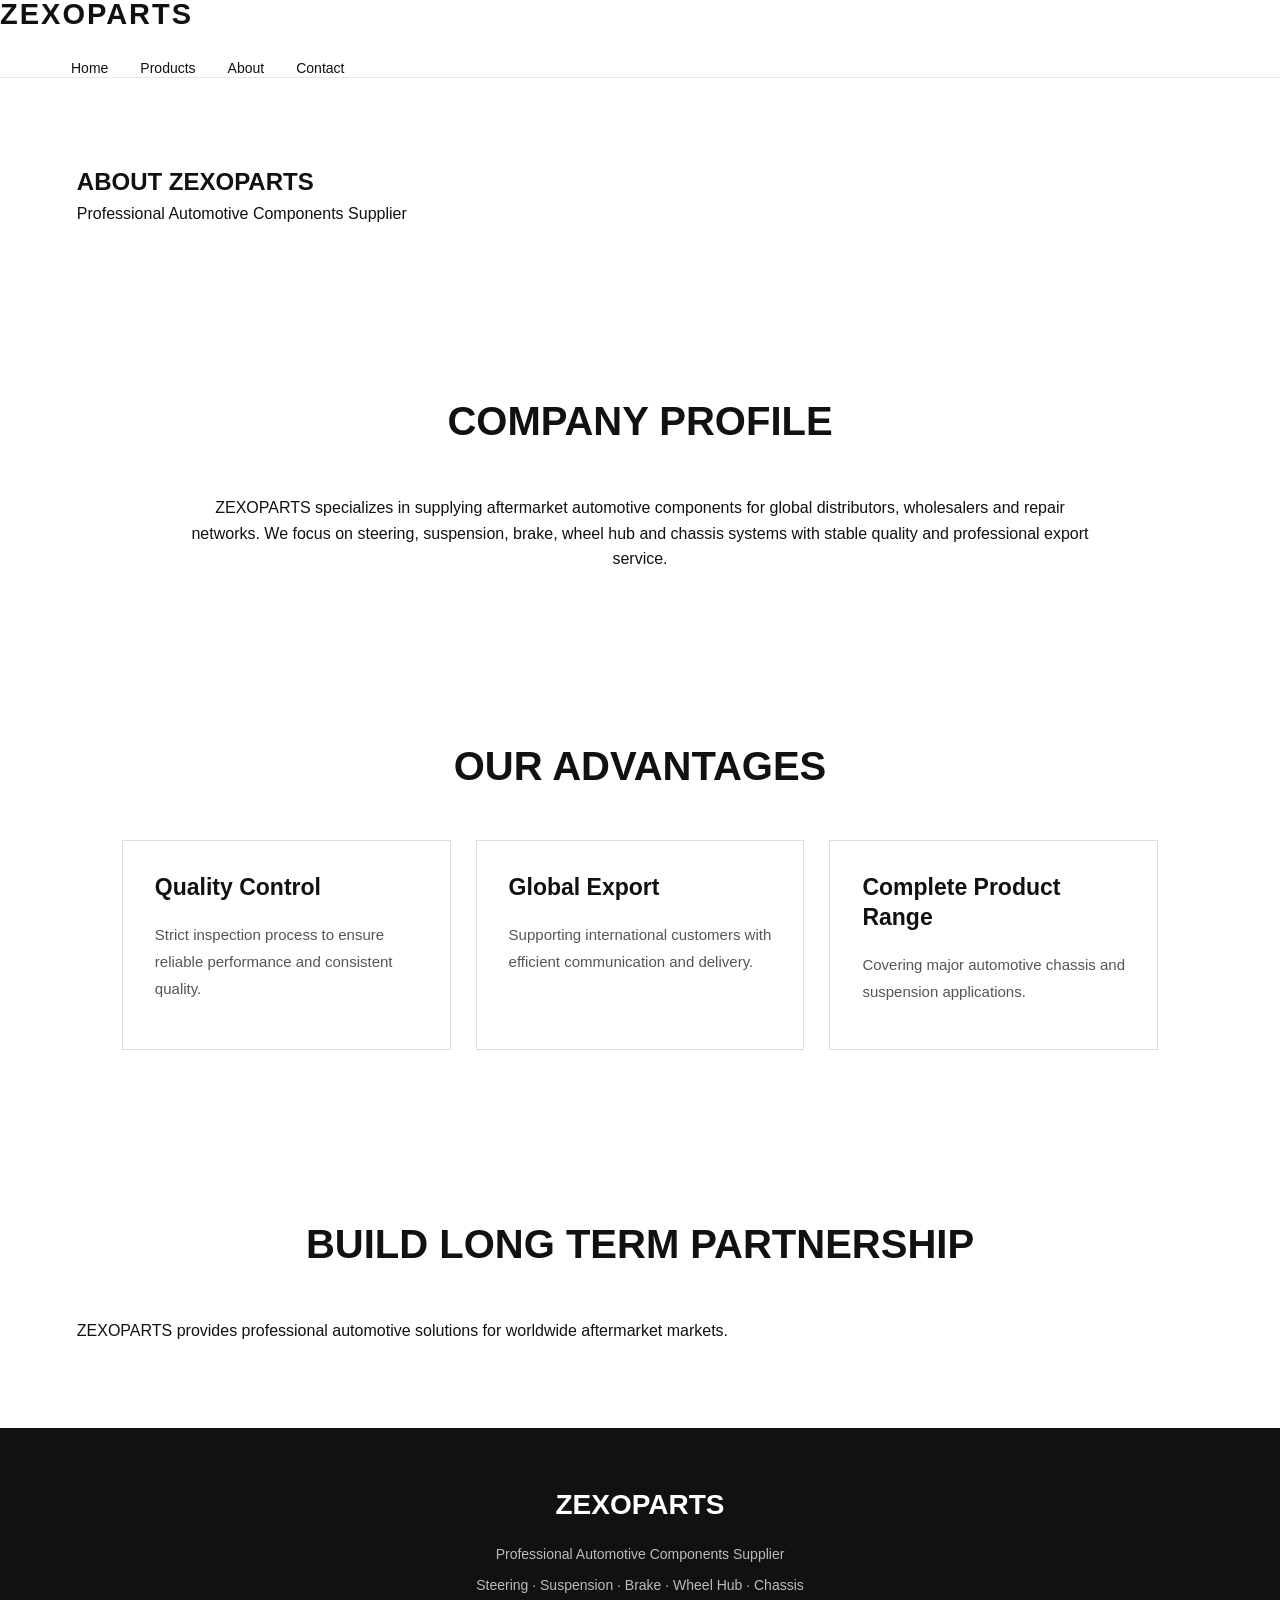
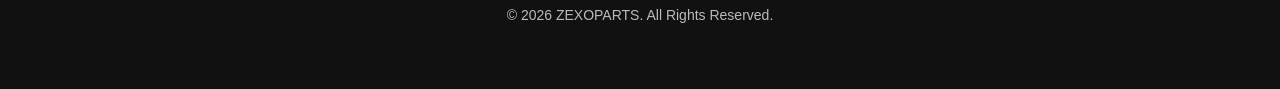
<file: about.html>
<!DOCTYPE html>
<html lang="en">

<head>

<meta charset="UTF-8">

<meta name="viewport" content="width=device-width, initial-scale=1.0">

<title>About ZEXOPARTS</title>

<link rel="stylesheet" href="style.css">

</head>


<body>


<header>

<div class="logo">
ZEXOPARTS
</div>


<nav>

<a href="index.html">Home</a>

<a href="products.html">Products</a>

<a href="about.html">About</a>

<a href="contact.html">Contact</a>

</nav>

</header>




<section class="page-banner">

<h1>
ABOUT ZEXOPARTS
</h1>

<p>
Professional Automotive Components Supplier
</p>

</section>





<section>


<h2>
COMPANY PROFILE
</h2>


<p style="text-align:center;max-width:900px;margin:auto;">

ZEXOPARTS specializes in supplying aftermarket automotive components
for global distributors, wholesalers and repair networks.

We focus on steering, suspension, brake, wheel hub and chassis systems
with stable quality and professional export service.

</p>


</section>





<section>


<h2>
OUR ADVANTAGES
</h2>



<div class="product-grid">



<div class="product-card">

<h3>
Quality Control
</h3>

<p>
Strict inspection process to ensure reliable performance and consistent quality.
</p>

</div>




<div class="product-card">

<h3>
Global Export
</h3>

<p>
Supporting international customers with efficient communication and delivery.
</p>

</div>




<div class="product-card">

<h3>
Complete Product Range
</h3>

<p>
Covering major automotive chassis and suspension applications.
</p>

</div>


</div>


</section>






<section class="inquiry">


<h2>
BUILD LONG TERM PARTNERSHIP
</h2>


<p>

ZEXOPARTS provides professional automotive solutions
for worldwide aftermarket markets.

</p>


</section>




<footer>


<div class="footer-content">


<h2>
ZEXOPARTS
</h2>


<p>
Professional Automotive Components Supplier
</p>


<p>
Steering · Suspension · Brake · Wheel Hub · Chassis
</p>


<p>
© 2026 ZEXOPARTS. All Rights Reserved.
</p>


</div>


</footer>



</body>

</html>
</file>
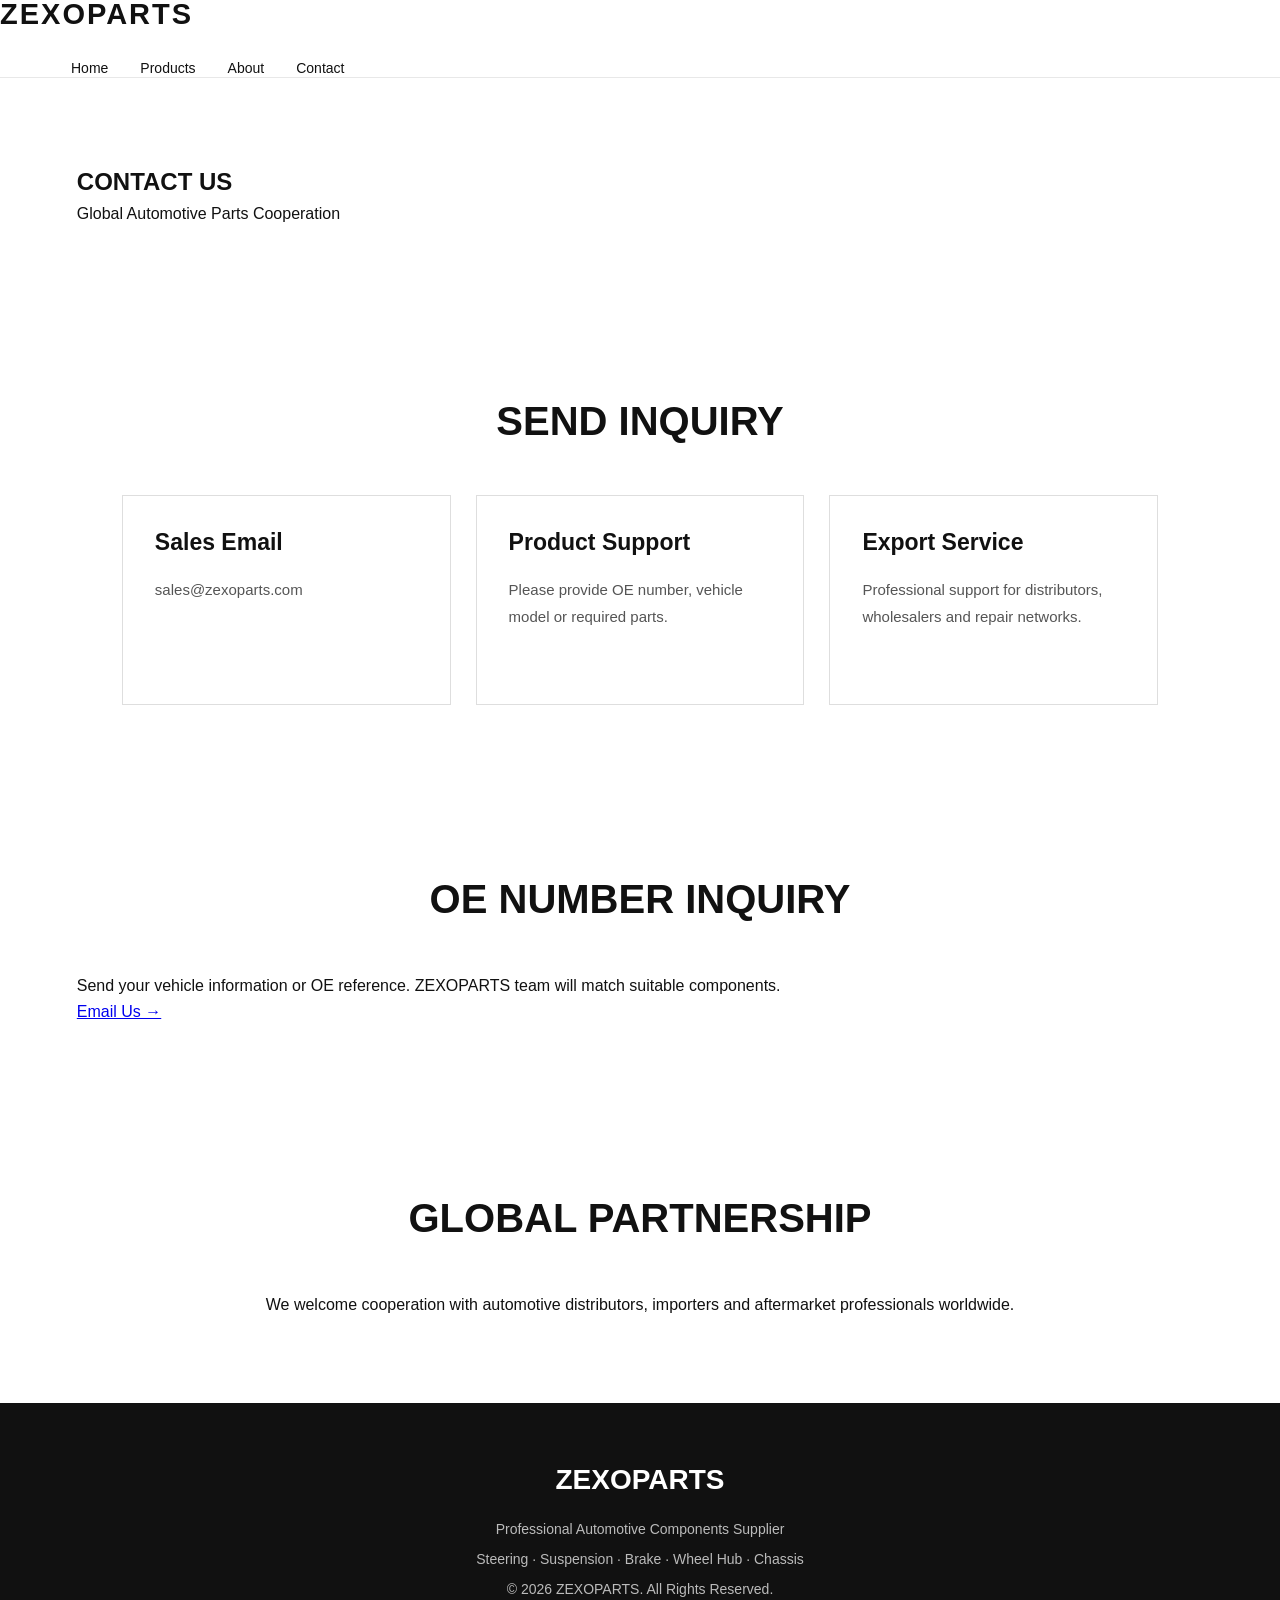
<file: contact.html>
<!DOCTYPE html>
<html lang="en">

<head>

<meta charset="UTF-8">

<meta name="viewport" content="width=device-width, initial-scale=1.0">

<title>Contact ZEXOPARTS</title>

<link rel="stylesheet" href="style.css">

</head>


<body>


<header>


<div class="logo">
ZEXOPARTS
</div>


<nav>

<a href="index.html">Home</a>

<a href="products.html">Products</a>

<a href="about.html">About</a>

<a href="contact.html">Contact</a>

</nav>


</header>





<section class="page-banner">


<h1>
CONTACT US
</h1>


<p>
Global Automotive Parts Cooperation
</p>


</section>






<section>


<h2>
SEND INQUIRY
</h2>



<div class="product-grid">



<div class="product-card">

<h3>
Sales Email
</h3>


<p>
sales@zexoparts.com
</p>


</div>





<div class="product-card">


<h3>
Product Support
</h3>


<p>

Please provide OE number,
vehicle model or required parts.

</p>


</div>





<div class="product-card">


<h3>
Export Service
</h3>


<p>

Professional support for distributors,
wholesalers and repair networks.

</p>


</div>


</div>



</section>






<section class="inquiry">


<h2>
OE NUMBER INQUIRY
</h2>


<p>

Send your vehicle information or OE reference.
ZEXOPARTS team will match suitable components.

</p>


<a href="mailto:sales@zexoparts.com">

Email Us →

</a>



</section>






<section>


<h2>
GLOBAL PARTNERSHIP
</h2>


<p style="text-align:center;max-width:800px;margin:auto;">


We welcome cooperation with automotive distributors,
importers and aftermarket professionals worldwide.


</p>


</section>






<footer>


<div class="footer-content">


<h2>
ZEXOPARTS
</h2>


<p>
Professional Automotive Components Supplier
</p>


<p>
Steering · Suspension · Brake · Wheel Hub · Chassis
</p>


<p>
© 2026 ZEXOPARTS. All Rights Reserved.
</p>


</div>


</footer>



</body>


</html>
</file>
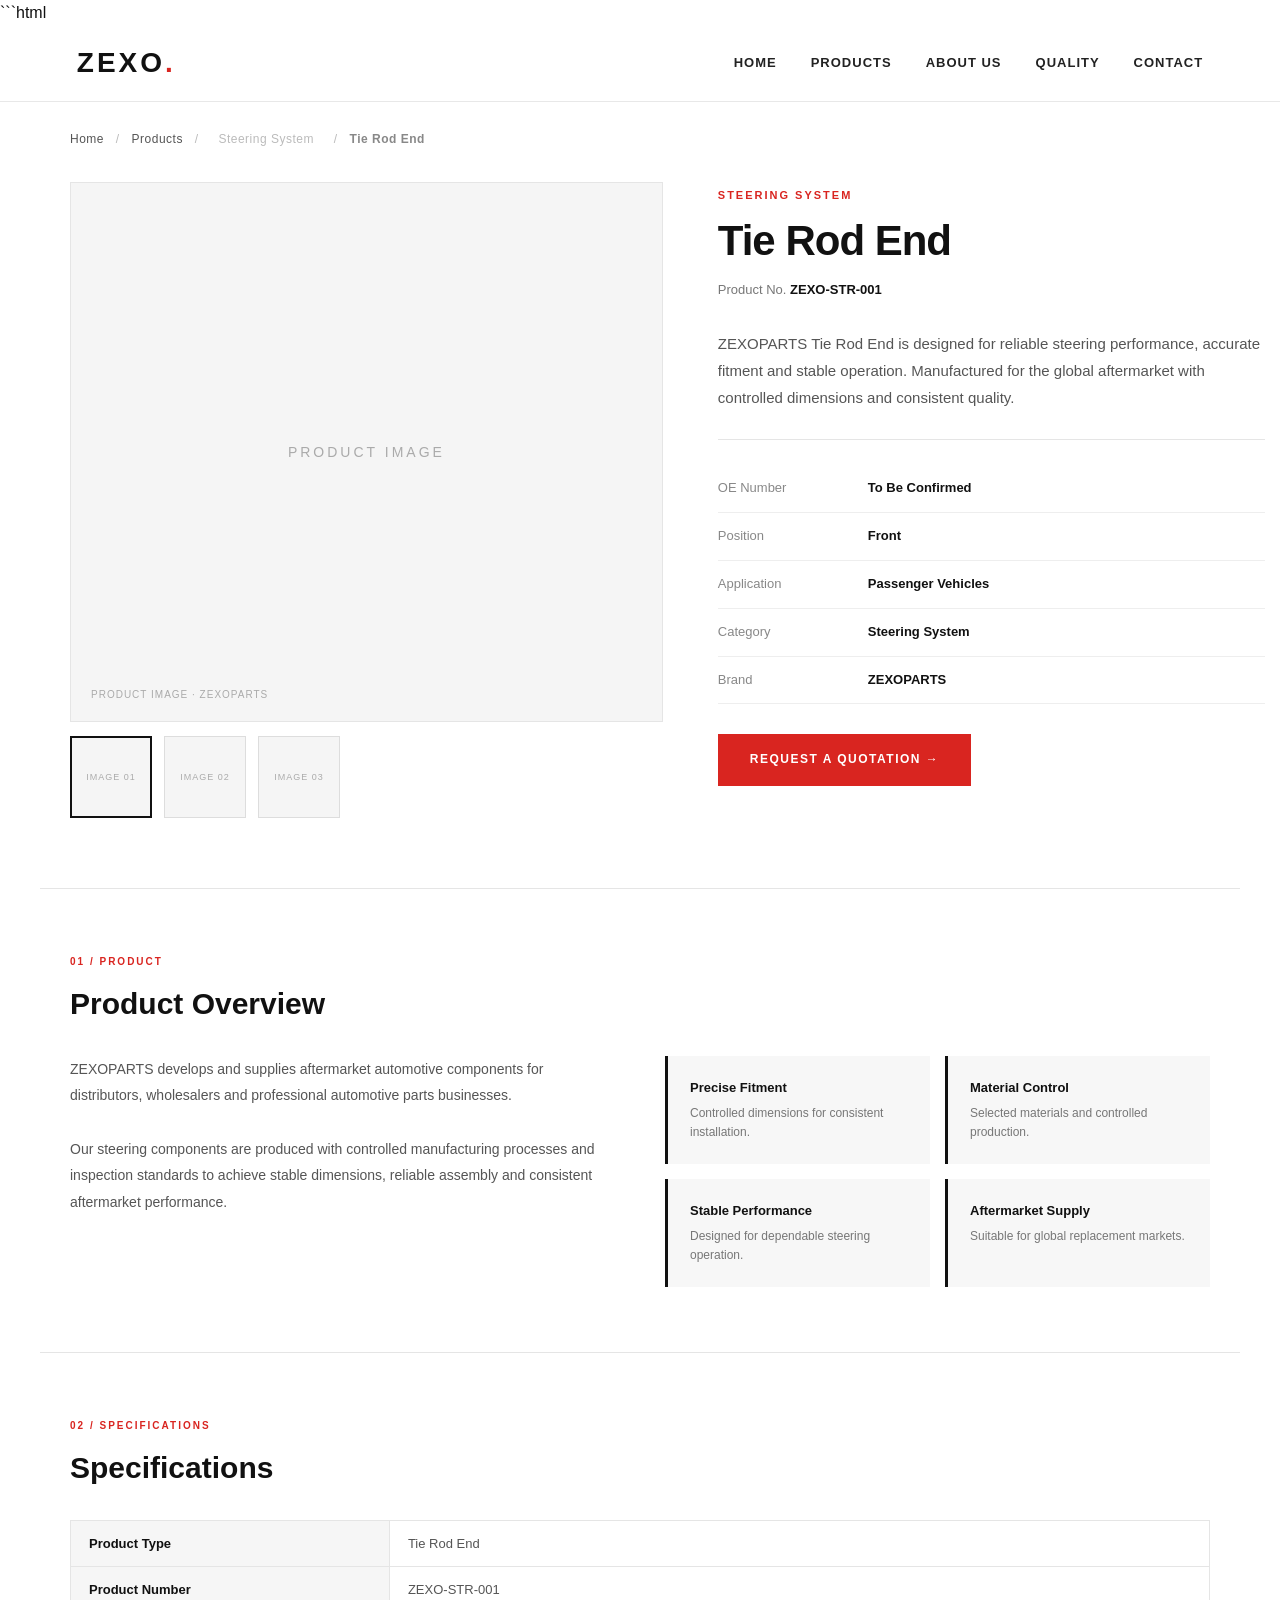
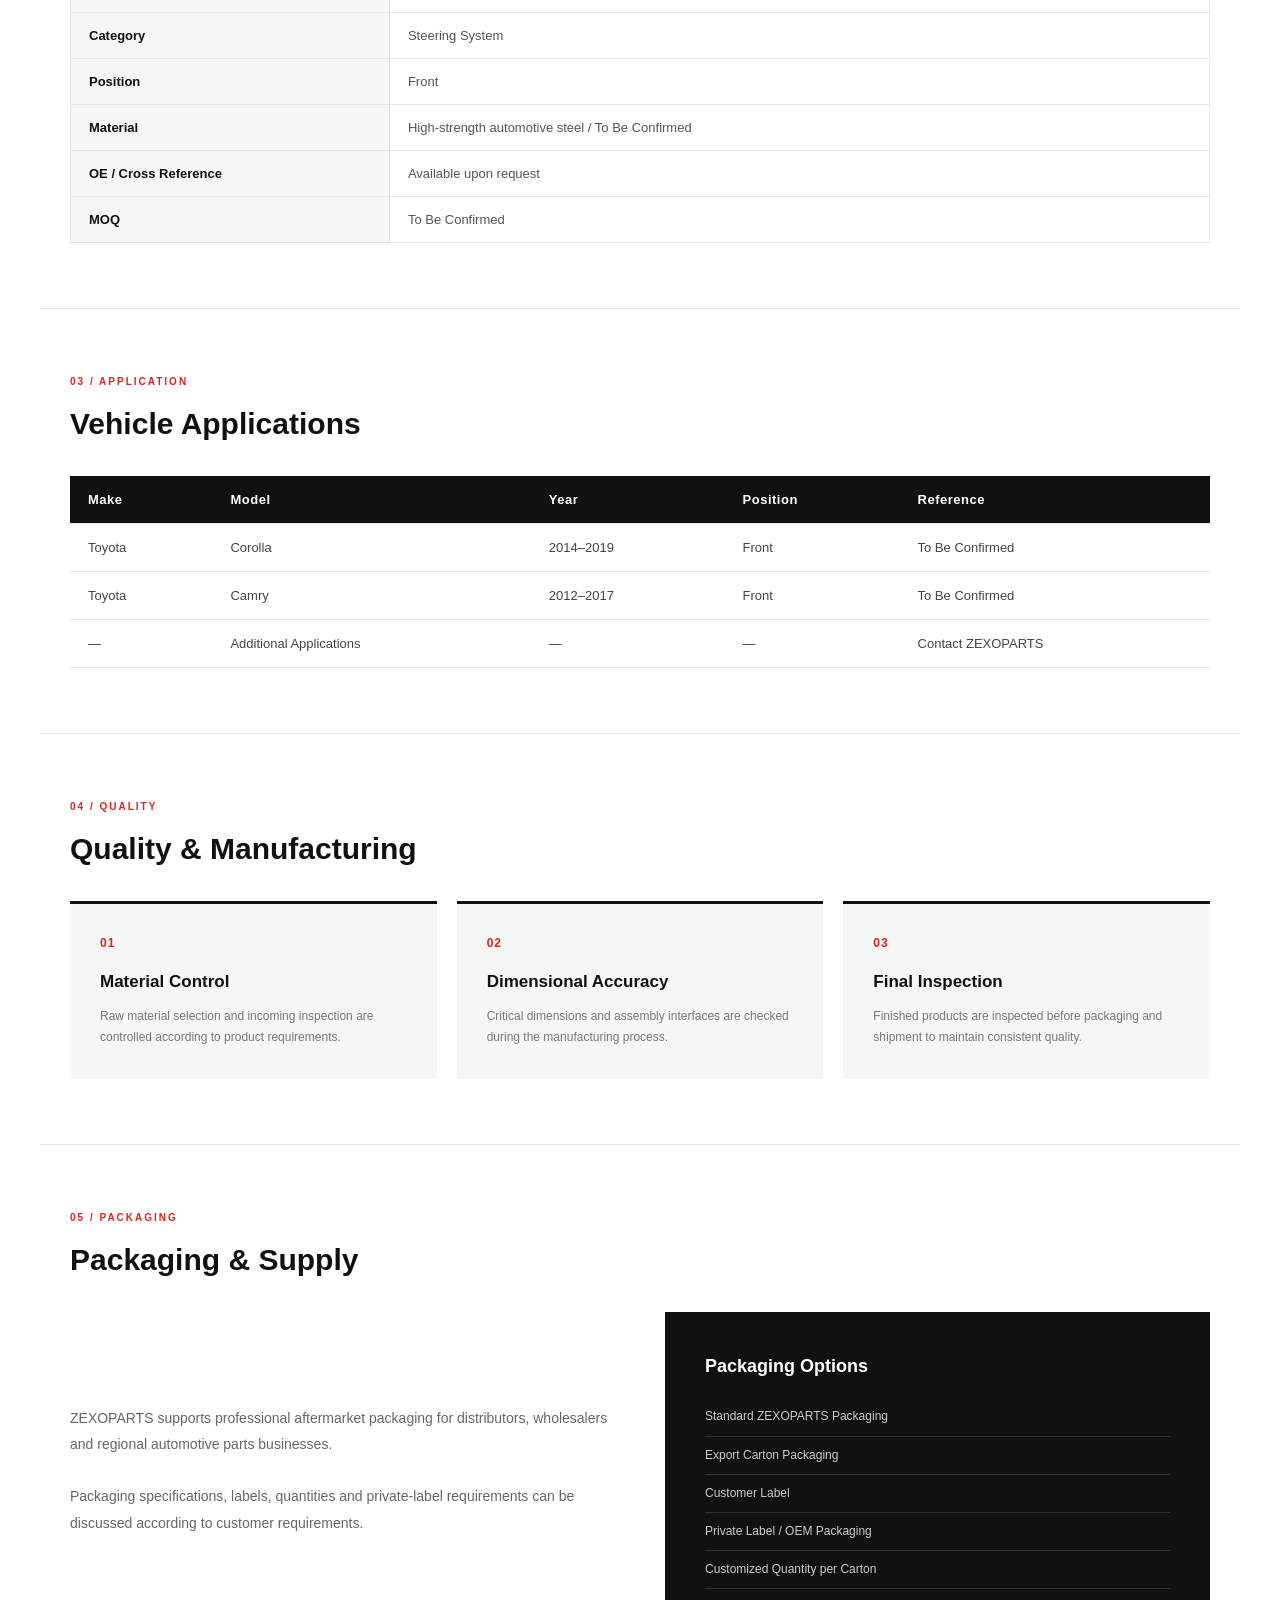
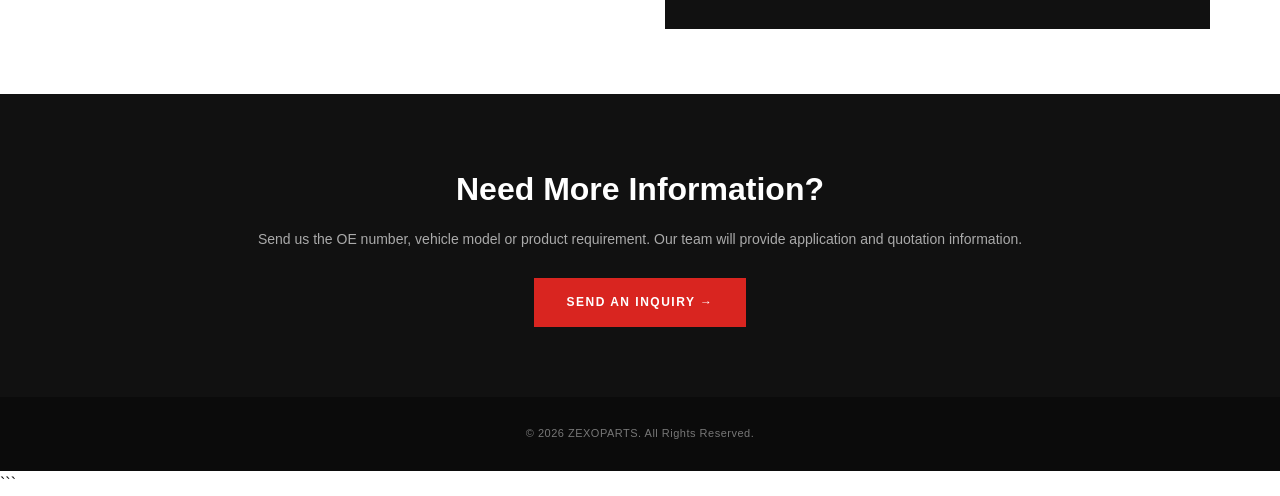
<file: product-detail.html>
```html
<!DOCTYPE html>
<html lang="en">
<head>
<meta charset="UTF-8">
<meta name="viewport" content="width=device-width, initial-scale=1.0">

<title>ZEXOPARTS | Tie Rod End</title>

<style>

*{
    margin:0;
    padding:0;
    box-sizing:border-box;
}

body{
    font-family:Arial, Helvetica, sans-serif;
    background:#fff;
    color:#111;
    line-height:1.6;
}

a{
    text-decoration:none;
    color:inherit;
}

/* ================= HEADER ================= */

header{
    height:76px;
    background:#fff;
    border-bottom:1px solid #e8e8e8;
    display:flex;
    align-items:center;
    justify-content:space-between;
    padding:0 6%;
    position:sticky;
    top:0;
    z-index:100;
}

.logo{
    font-size:28px;
    font-weight:800;
    letter-spacing:3px;
}

.logo span{
    color:#d92520;
}

nav{
    display:flex;
    gap:34px;
}

nav a{
    font-size:13px;
    font-weight:600;
    letter-spacing:1px;
    color:#222;
    transition:.25s;
}

nav a:hover{
    color:#d92520;
}

/* ================= BREADCRUMB ================= */

.breadcrumb{
    max-width:1200px;
    margin:0 auto;
    padding:28px 30px 18px;
    font-size:12px;
    color:#888;
    letter-spacing:.5px;
}

.breadcrumb a{
    color:#555;
}

.breadcrumb span{
    margin:0 8px;
    color:#bbb;
}

/* ================= PRODUCT ================= */

.product-section{
    max-width:1200px;
    margin:0 auto;
    padding:15px 30px 70px;
}

.product-main{
    display:grid;
    grid-template-columns:52% 48%;
    gap:55px;
    align-items:start;
}

/* ================= IMAGE ================= */

.product-gallery{
    width:100%;
}

.main-image{
    height:540px;
    background:#f5f5f5;
    display:flex;
    align-items:center;
    justify-content:center;
    border:1px solid #e5e5e5;
    position:relative;
    overflow:hidden;
}

.main-image::after{
    content:"PRODUCT IMAGE";
    color:#aaa;
    font-size:14px;
    letter-spacing:3px;
}

.image-note{
    position:absolute;
    bottom:18px;
    left:20px;
    font-size:10px;
    color:#aaa;
    letter-spacing:1px;
}

.thumbnail-row{
    display:flex;
    gap:12px;
    margin-top:14px;
}

.thumbnail{
    width:82px;
    height:82px;
    background:#f5f5f5;
    border:1px solid #ddd;
    display:flex;
    align-items:center;
    justify-content:center;
    color:#aaa;
    font-size:9px;
    letter-spacing:1px;
}

.thumbnail.active{
    border:2px solid #111;
}

/* ================= PRODUCT INFO ================= */

.product-info{
    padding-top:5px;
}

.product-category{
    font-size:11px;
    font-weight:700;
    color:#d92520;
    letter-spacing:2px;
    text-transform:uppercase;
    margin-bottom:13px;
}

.product-title{
    font-size:42px;
    line-height:1.15;
    font-weight:700;
    letter-spacing:-1px;
    margin-bottom:14px;
}

.product-code{
    font-size:13px;
    color:#777;
    margin-bottom:30px;
}

.product-code strong{
    color:#111;
}

.product-intro{
    font-size:15px;
    color:#555;
    line-height:1.8;
    padding-bottom:28px;
    border-bottom:1px solid #e5e5e5;
}

.spec-list{
    margin-top:25px;
}

.spec-row{
    display:grid;
    grid-template-columns:150px 1fr;
    border-bottom:1px solid #eee;
    padding:13px 0;
    font-size:13px;
}

.spec-label{
    color:#888;
}

.spec-value{
    color:#111;
    font-weight:600;
}

.quote-button{
    display:inline-block;
    margin-top:30px;
    background:#d92520;
    color:#fff;
    padding:16px 32px;
    font-size:12px;
    font-weight:700;
    letter-spacing:1.5px;
    transition:.25s;
}

.quote-button:hover{
    background:#111;
}

/* ================= SECTION ================= */

.content-section{
    max-width:1200px;
    margin:0 auto;
    padding:65px 30px;
    border-top:1px solid #e5e5e5;
}

.section-label{
    font-size:10px;
    color:#d92520;
    font-weight:700;
    letter-spacing:2px;
    margin-bottom:10px;
}

.section-title{
    font-size:30px;
    font-weight:700;
    margin-bottom:28px;
}

/* ================= OVERVIEW ================= */

.overview-grid{
    display:grid;
    grid-template-columns:1fr 1fr;
    gap:50px;
}

.overview-text{
    font-size:14px;
    color:#555;
    line-height:1.9;
}

.feature-list{
    display:grid;
    grid-template-columns:1fr 1fr;
    gap:15px;
}

.feature{
    background:#f7f7f7;
    padding:22px;
    border-left:3px solid #111;
}

.feature strong{
    display:block;
    font-size:13px;
    margin-bottom:5px;
}

.feature span{
    font-size:12px;
    color:#777;
}

/* ================= SPECIFICATIONS ================= */

.spec-table{
    width:100%;
    border-collapse:collapse;
    font-size:13px;
}

.spec-table th,
.spec-table td{
    border:1px solid #e5e5e5;
    padding:15px 18px;
    text-align:left;
}

.spec-table th{
    width:28%;
    background:#f6f6f6;
    font-weight:600;
}

.spec-table td{
    color:#555;
}

/* ================= VEHICLE APPLICATION ================= */

.application-table{
    width:100%;
    border-collapse:collapse;
    font-size:13px;
}

.application-table th,
.application-table td{
    padding:16px 18px;
    border-bottom:1px solid #e5e5e5;
    text-align:left;
}

.application-table th{
    background:#111;
    color:#fff;
    font-weight:600;
    letter-spacing:.5px;
}

.application-table td{
    color:#444;
}

/* ================= QUALITY ================= */

.quality-grid{
    display:grid;
    grid-template-columns:repeat(3,1fr);
    gap:20px;
}

.quality-box{
    padding:30px;
    background:#f6f6f6;
    border-top:3px solid #111;
}

.quality-number{
    font-size:12px;
    color:#d92520;
    font-weight:700;
    letter-spacing:1px;
    margin-bottom:15px;
}

.quality-box h3{
    font-size:17px;
    margin-bottom:10px;
}

.quality-box p{
    font-size:12px;
    color:#777;
    line-height:1.8;
}

/* ================= PACKAGING ================= */

.packaging{
    display:grid;
    grid-template-columns:1fr 1fr;
    gap:50px;
    align-items:center;
}

.packaging-text p{
    color:#666;
    font-size:14px;
    line-height:1.9;
}

.packaging-box{
    background:#111;
    color:#fff;
    padding:40px;
}

.packaging-box h3{
    font-size:18px;
    margin-bottom:18px;
}

.packaging-box ul{
    list-style:none;
}

.packaging-box li{
    padding:9px 0;
    border-bottom:1px solid #333;
    font-size:12px;
    color:#ccc;
}

/* ================= CTA ================= */

.cta{
    background:#111;
    color:#fff;
    text-align:center;
    padding:70px 30px;
}

.cta h2{
    font-size:32px;
    margin-bottom:12px;
}

.cta p{
    color:#aaa;
    font-size:14px;
    margin-bottom:28px;
}

.cta-button{
    display:inline-block;
    background:#d92520;
    color:#fff;
    padding:15px 32px;
    font-size:12px;
    font-weight:700;
    letter-spacing:1.5px;
}

.cta-button:hover{
    background:#fff;
    color:#111;
}

/* ================= FOOTER ================= */

footer{
    background:#0b0b0b;
    color:#777;
    text-align:center;
    padding:28px 20px;
    font-size:11px;
    letter-spacing:.5px;
}

/* ================= RESPONSIVE ================= */

@media(max-width:900px){

    header{
        padding:0 25px;
    }

    nav{
        gap:15px;
    }

    nav a{
        font-size:11px;
    }

    .product-main{
        grid-template-columns:1fr;
        gap:35px;
    }

    .main-image{
        height:420px;
    }

    .overview-grid,
    .packaging{
        grid-template-columns:1fr;
    }

    .quality-grid{
        grid-template-columns:1fr;
    }

}

@media(max-width:600px){

    header{
        height:auto;
        padding:20px;
        flex-direction:column;
        gap:15px;
    }

    nav{
        flex-wrap:wrap;
        justify-content:center;
    }

    .breadcrumb{
        padding:20px;
    }

    .product-section,
    .content-section{
        padding-left:20px;
        padding-right:20px;
    }

    .product-title{
        font-size:32px;
    }

    .main-image{
        height:320px;
    }

    .feature-list{
        grid-template-columns:1fr;
    }

    .spec-row{
        grid-template-columns:120px 1fr;
    }

    .application-table{
        font-size:11px;
    }

    .application-table th,
    .application-table td{
        padding:12px 8px;
    }

}

</style>
</head>

<body>

<!-- ================= HEADER ================= -->

<header>

    <a href="index.html" class="logo">
        ZEXO<span>.</span>
    </a>

    <nav>
        <a href="index.html">HOME</a>
        <a href="products.html">PRODUCTS</a>
        <a href="about.html">ABOUT US</a>
        <a href="index.html#quality">QUALITY</a>
        <a href="contact.html">CONTACT</a>
    </nav>

</header>


<!-- ================= BREADCRUMB ================= -->

<div class="breadcrumb">

    <a href="index.html">Home</a>
    <span>/</span>

    <a href="products.html">Products</a>
    <span>/</span>

    <span>Steering System</span>
    <span>/</span>

    <strong>Tie Rod End</strong>

</div>


<!-- ================= PRODUCT MAIN ================= -->

<section class="product-section">

    <div class="product-main">

        <!-- PRODUCT IMAGE -->

        <div class="product-gallery">

            <div class="main-image">
                <div class="image-note">
                    PRODUCT IMAGE · ZEXOPARTS
                </div>
            </div>

            <div class="thumbnail-row">

                <div class="thumbnail active">
                    IMAGE 01
                </div>

                <div class="thumbnail">
                    IMAGE 02
                </div>

                <div class="thumbnail">
                    IMAGE 03
                </div>

            </div>

        </div>


        <!-- PRODUCT INFORMATION -->

        <div class="product-info">

            <div class="product-category">
                Steering System
            </div>

            <h1 class="product-title">
                Tie Rod End
            </h1>

            <div class="product-code">
                Product No. <strong>ZEXO-STR-001</strong>
            </div>

            <div class="product-intro">

                ZEXOPARTS Tie Rod End is designed for reliable steering
                performance, accurate fitment and stable operation.
                Manufactured for the global aftermarket with controlled
                dimensions and consistent quality.

            </div>


            <div class="spec-list">

                <div class="spec-row">
                    <div class="spec-label">OE Number</div>
                    <div class="spec-value">To Be Confirmed</div>
                </div>

                <div class="spec-row">
                    <div class="spec-label">Position</div>
                    <div class="spec-value">Front</div>
                </div>

                <div class="spec-row">
                    <div class="spec-label">Application</div>
                    <div class="spec-value">Passenger Vehicles</div>
                </div>

                <div class="spec-row">
                    <div class="spec-label">Category</div>
                    <div class="spec-value">Steering System</div>
                </div>

                <div class="spec-row">
                    <div class="spec-label">Brand</div>
                    <div class="spec-value">ZEXOPARTS</div>
                </div>

            </div>


            <a href="contact.html" class="quote-button">
                REQUEST A QUOTATION →
            </a>

        </div>

    </div>

</section>


<!-- ================= PRODUCT OVERVIEW ================= -->

<section class="content-section">

    <div class="section-label">
        01 / PRODUCT
    </div>

    <h2 class="section-title">
        Product Overview
    </h2>


    <div class="overview-grid">

        <div class="overview-text">

            ZEXOPARTS develops and supplies aftermarket automotive
            components for distributors, wholesalers and professional
            automotive parts businesses.

            <br><br>

            Our steering components are produced with controlled
            manufacturing processes and inspection standards to achieve
            stable dimensions, reliable assembly and consistent
            aftermarket performance.

        </div>


        <div class="feature-list">

            <div class="feature">
                <strong>Precise Fitment</strong>
                <span>Controlled dimensions for consistent installation.</span>
            </div>

            <div class="feature">
                <strong>Material Control</strong>
                <span>Selected materials and controlled production.</span>
            </div>

            <div class="feature">
                <strong>Stable Performance</strong>
                <span>Designed for dependable steering operation.</span>
            </div>

            <div class="feature">
                <strong>Aftermarket Supply</strong>
                <span>Suitable for global replacement markets.</span>
            </div>

        </div>

    </div>

</section>


<!-- ================= SPECIFICATIONS ================= -->

<section class="content-section">

    <div class="section-label">
        02 / SPECIFICATIONS
    </div>

    <h2 class="section-title">
        Specifications
    </h2>


    <table class="spec-table">

        <tr>
            <th>Product Type</th>
            <td>Tie Rod End</td>
        </tr>

        <tr>
            <th>Product Number</th>
            <td>ZEXO-STR-001</td>
        </tr>

        <tr>
            <th>Category</th>
            <td>Steering System</td>
        </tr>

        <tr>
            <th>Position</th>
            <td>Front</td>
        </tr>

        <tr>
            <th>Material</th>
            <td>High-strength automotive steel / To Be Confirmed</td>
        </tr>

        <tr>
            <th>OE / Cross Reference</th>
            <td>Available upon request</td>
        </tr>

        <tr>
            <th>MOQ</th>
            <td>To Be Confirmed</td>
        </tr>

    </table>

</section>


<!-- ================= VEHICLE APPLICATION ================= -->

<section class="content-section">

    <div class="section-label">
        03 / APPLICATION
    </div>

    <h2 class="section-title">
        Vehicle Applications
    </h2>


    <table class="application-table">

        <thead>

            <tr>
                <th>Make</th>
                <th>Model</th>
                <th>Year</th>
                <th>Position</th>
                <th>Reference</th>
            </tr>

        </thead>

        <tbody>

            <tr>
                <td>Toyota</td>
                <td>Corolla</td>
                <td>2014–2019</td>
                <td>Front</td>
                <td>To Be Confirmed</td>
            </tr>

            <tr>
                <td>Toyota</td>
                <td>Camry</td>
                <td>2012–2017</td>
                <td>Front</td>
                <td>To Be Confirmed</td>
            </tr>

            <tr>
                <td>—</td>
                <td>Additional Applications</td>
                <td>—</td>
                <td>—</td>
                <td>Contact ZEXOPARTS</td>
            </tr>

        </tbody>

    </table>

</section>


<!-- ================= QUALITY ================= -->

<section class="content-section">

    <div class="section-label">
        04 / QUALITY
    </div>

    <h2 class="section-title">
        Quality & Manufacturing
    </h2>


    <div class="quality-grid">

        <div class="quality-box">

            <div class="quality-number">
                01
            </div>

            <h3>Material Control</h3>

            <p>
                Raw material selection and incoming inspection
                are controlled according to product requirements.
            </p>

        </div>


        <div class="quality-box">

            <div class="quality-number">
                02
            </div>

            <h3>Dimensional Accuracy</h3>

            <p>
                Critical dimensions and assembly interfaces are
                checked during the manufacturing process.
            </p>

        </div>


        <div class="quality-box">

            <div class="quality-number">
                03
            </div>

            <h3>Final Inspection</h3>

            <p>
                Finished products are inspected before packaging
                and shipment to maintain consistent quality.
            </p>

        </div>

    </div>

</section>


<!-- ================= PACKAGING ================= -->

<section class="content-section">

    <div class="section-label">
        05 / PACKAGING
    </div>

    <h2 class="section-title">
        Packaging & Supply
    </h2>


    <div class="packaging">

        <div class="packaging-text">

            <p>
                ZEXOPARTS supports professional aftermarket packaging
                for distributors, wholesalers and regional automotive
                parts businesses.
            </p>

            <br>

            <p>
                Packaging specifications, labels, quantities and
                private-label requirements can be discussed according
                to customer requirements.
            </p>

        </div>


        <div class="packaging-box">

            <h3>Packaging Options</h3>

            <ul>

                <li>Standard ZEXOPARTS Packaging</li>

                <li>Export Carton Packaging</li>

                <li>Customer Label</li>

                <li>Private Label / OEM Packaging</li>

                <li>Customized Quantity per Carton</li>

            </ul>

        </div>

    </div>

</section>


<!-- ================= CTA ================= -->

<section class="cta">

    <h2>
        Need More Information?
    </h2>

    <p>
        Send us the OE number, vehicle model or product requirement.
        Our team will provide application and quotation information.
    </p>

    <a href="contact.html" class="cta-button">
        SEND AN INQUIRY →
    </a>

</section>


<!-- ================= FOOTER ================= -->

<footer>

    © 2026 ZEXOPARTS. All Rights Reserved.

</footer>


</body>
</html>
```
</file>
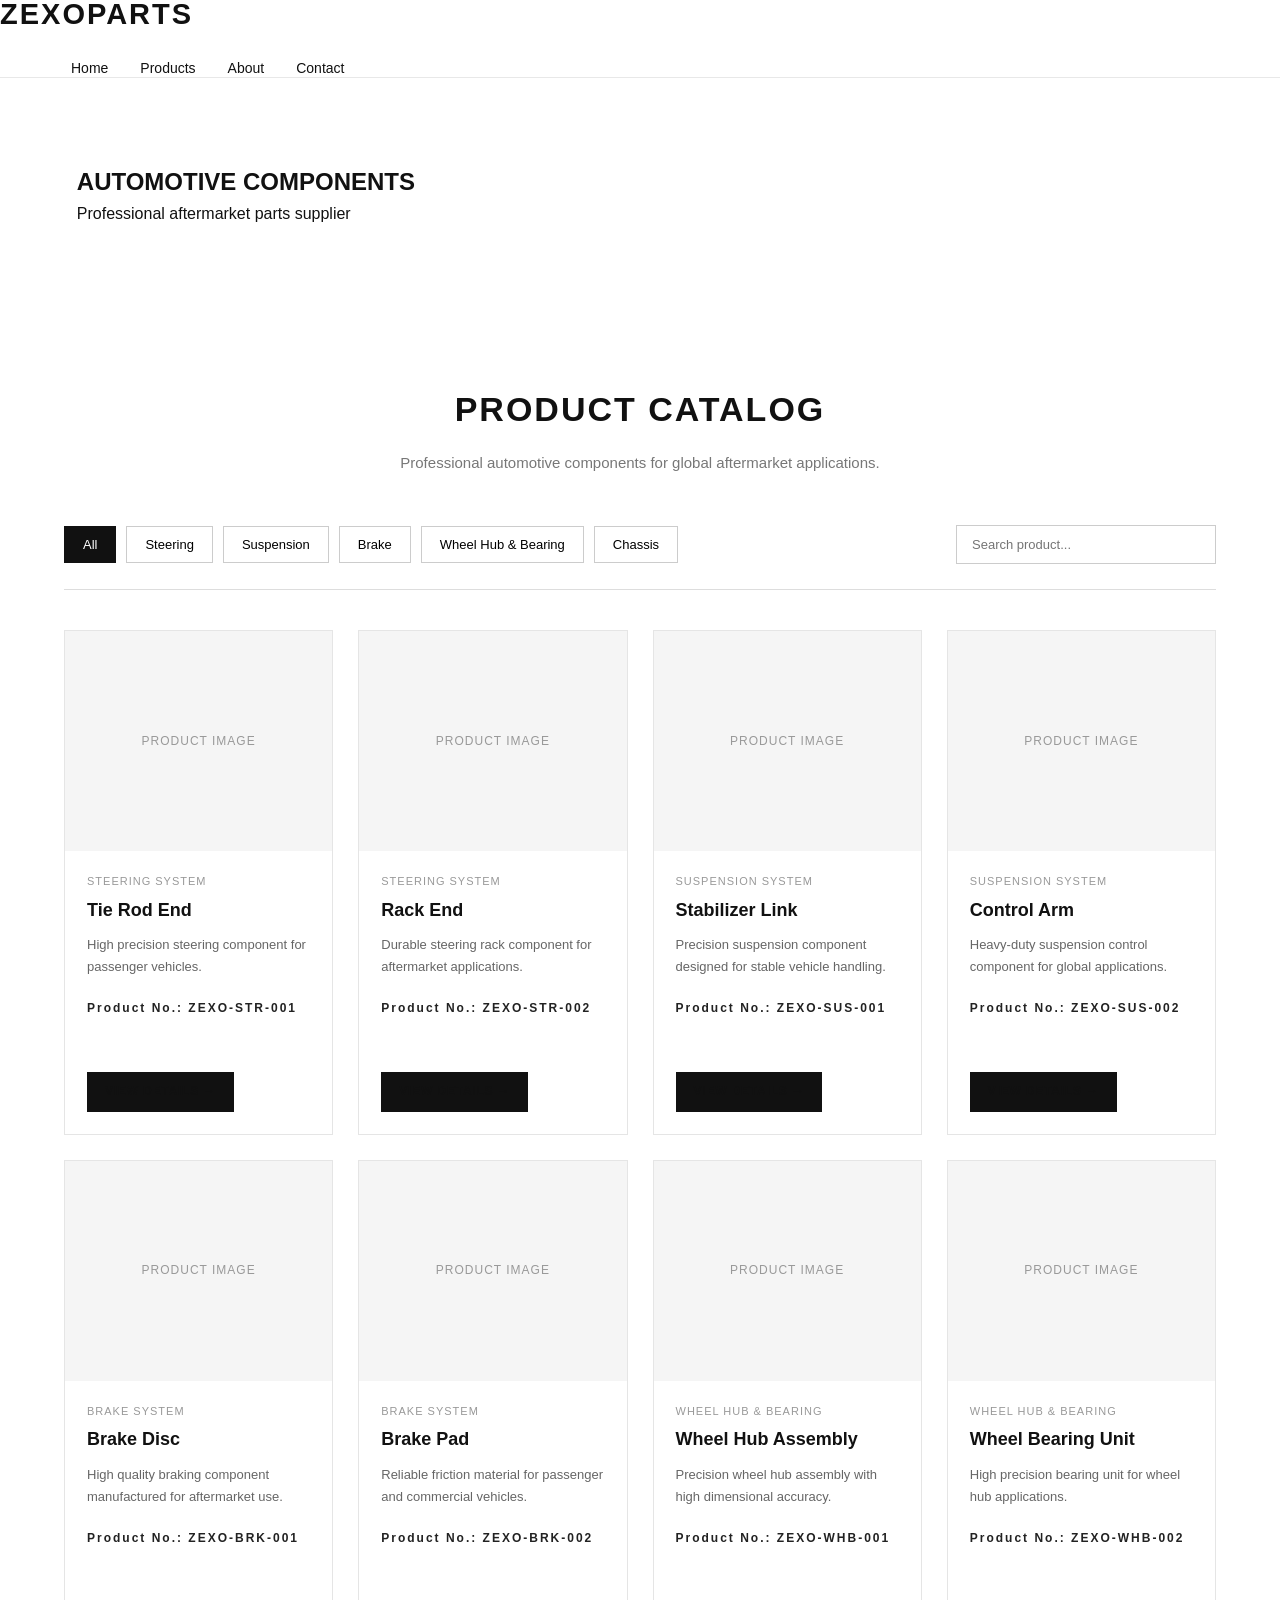
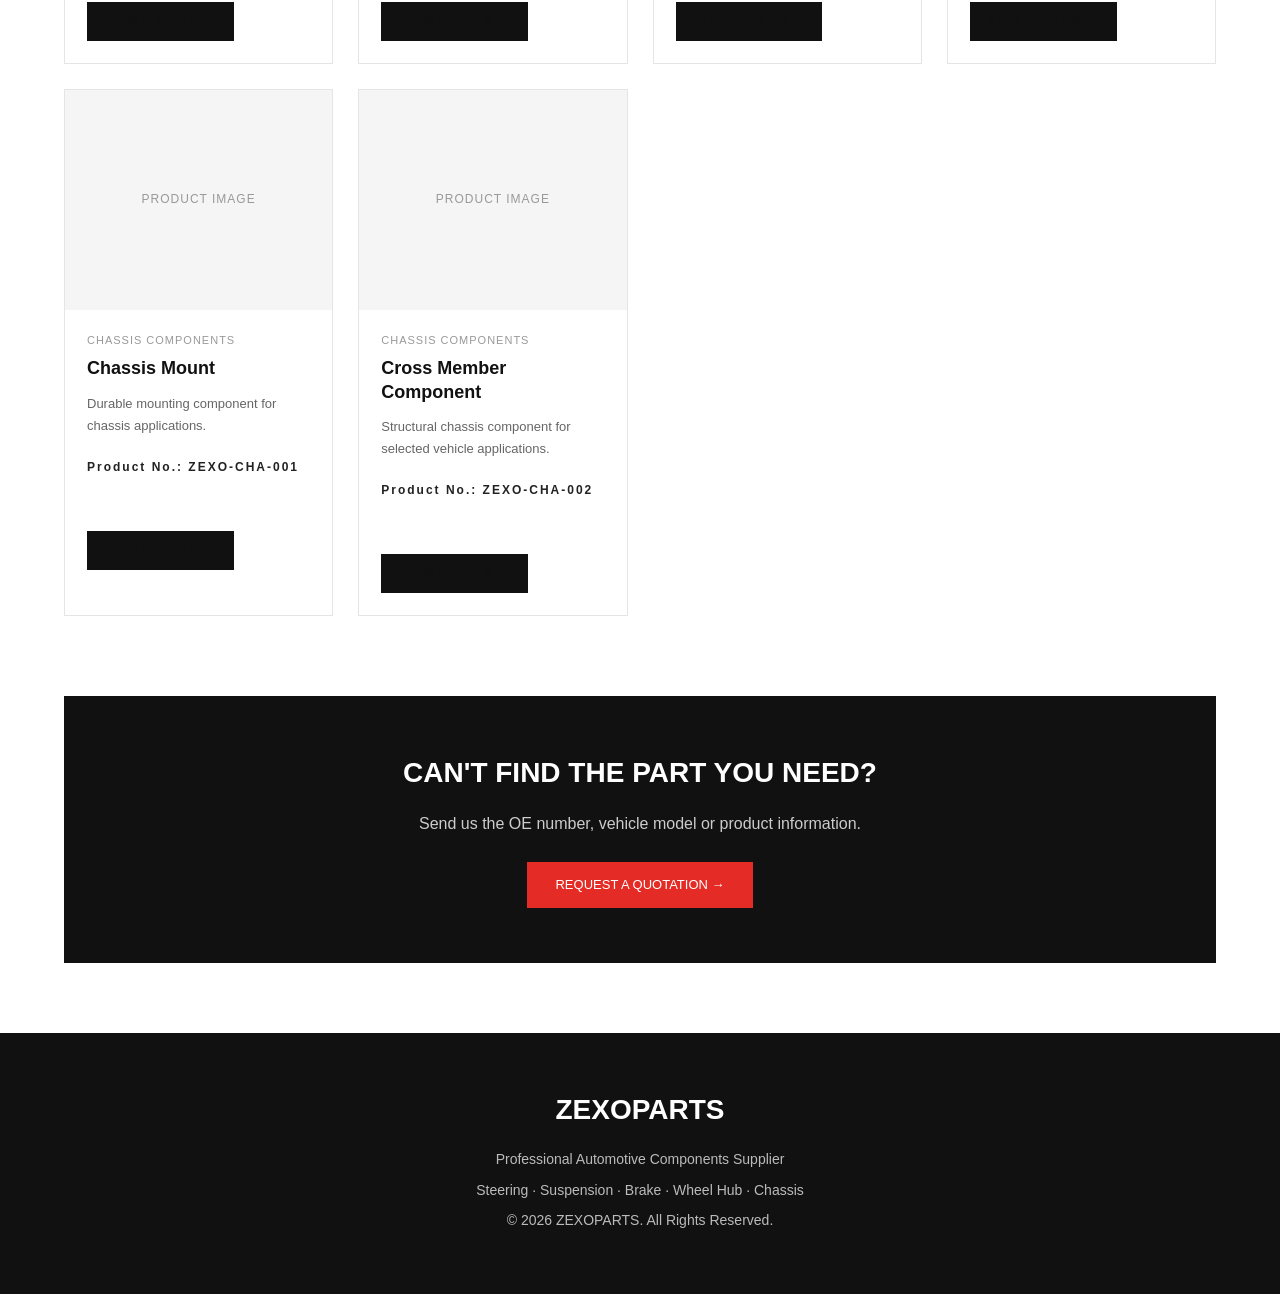
<file: products.html>
<!DOCTYPE html>

<html lang="en">

<head>

<meta charset="UTF-8">

<meta name="viewport" content="width=device-width, initial-scale=1.0">

<title>ZEXOPARTS | Automotive Parts</title>

<link rel="stylesheet" href="style.css">

<style>

/* ================================
   ZEXOPARTS PRODUCT CATALOG
================================ */

.catalog-page {
    max-width: 1400px;
    margin: 0 auto;
    padding: 70px 5%;
}

.catalog-header {
    text-align: center;
    margin-bottom: 50px;
}

.catalog-header h2 {
    font-size: 34px;
    letter-spacing: 2px;
    margin-bottom: 15px;
}

.catalog-header p {
    color: #777;
    font-size: 15px;
}

/* SEARCH */

.product-tools {
    display: flex;
    justify-content: space-between;
    align-items: center;
    gap: 30px;
    margin-bottom: 40px;
    padding-bottom: 25px;
    border-bottom: 1px solid #ddd;
}

.category-filter {
    display: flex;
    flex-wrap: wrap;
    gap: 10px;
}

.category-filter button {
    background: #fff;
    border: 1px solid #ccc;
    padding: 10px 18px;
    cursor: pointer;
    font-size: 13px;
    transition: 0.3s;
}

.category-filter button:hover,
.category-filter button.active {
    background: #111;
    color: #fff;
    border-color: #111;
}

.product-search input {
    width: 260px;
    padding: 11px 15px;
    border: 1px solid #ccc;
    outline: none;
    font-size: 13px;
}

/* PRODUCT GRID */

.catalog-grid {
    display: grid;
    grid-template-columns: repeat(4, 1fr);
    gap: 25px;
}

.catalog-card {
    background: #fff;
    border: 1px solid #e5e5e5;
    transition: 0.3s;
    overflow: hidden;
}

.catalog-card:hover {
    transform: translateY(-5px);
    box-shadow: 0 10px 30px rgba(0,0,0,0.08);
}

.product-image {
    height: 220px;
    background: #f5f5f5;
    display: flex;
    align-items: center;
    justify-content: center;
    overflow: hidden;
}

.product-image img {
    width: 100%;
    height: 100%;
    object-fit: contain;
}

.product-placeholder {
    color: #999;
    font-size: 12px;
    letter-spacing: 1px;
}

.product-info {
    padding: 22px;
}

.product-category {
    font-size: 11px;
    color: #999;
    text-transform: uppercase;
    letter-spacing: 1px;
    margin-bottom: 8px;
}

.product-info h3 {
    font-size: 18px;
    margin: 0 0 12px;
}

.product-info p {
    font-size: 13px;
    line-height: 1.7;
    color: #666;
    margin: 4px 0;
}

.product-number {
    margin-top: 12px !important;
    font-size: 12px !important;
    color: #222 !important;
}

.details-btn {
    display: inline-block;
    margin-top: 18px;
    padding: 10px 18px;
    background: #111;
    color: #fff;
    text-decoration: none;
    font-size: 12px;
    letter-spacing: 1px;
    transition: 0.3s;
}

.details-btn:hover {
    background: #e52b25;
}

/* INQUIRY */

.catalog-inquiry {
    margin-top: 80px;
    padding: 55px 30px;
    background: #111;
    color: #fff;
    text-align: center;
}

.catalog-inquiry h2 {
    font-size: 28px;
    margin-bottom: 15px;
}

.catalog-inquiry p {
    color: #ccc;
    margin-bottom: 25px;
}

.catalog-inquiry a {
    display: inline-block;
    background: #e52b25;
    color: #fff;
    padding: 13px 28px;
    text-decoration: none;
    font-size: 13px;
}

/* MOBILE */

@media (max-width: 1100px) {

    .catalog-grid {
        grid-template-columns: repeat(3, 1fr);
    }

}

@media (max-width: 800px) {

    .product-tools {
        flex-direction: column;
        align-items: stretch;
    }

    .product-search input {
        width: 100%;
        box-sizing: border-box;
    }

    .catalog-grid {
        grid-template-columns: repeat(2, 1fr);
    }

}

@media (max-width: 520px) {

    .catalog-page {
        padding: 50px 20px;
    }

    .catalog-grid {
        grid-template-columns: 1fr;
    }

    .catalog-header h2 {
        font-size: 27px;
    }

}

</style>

</head>

<body>

<!-- HEADER -->

<header>

<div class="logo">
ZEXOPARTS
</div>

<nav>

<a href="index.html">Home</a>

<a href="products.html">Products</a>

<a href="about.html">About</a>

<a href="contact.html">Contact</a>

</nav>

</header>

<!-- PAGE BANNER -->

<section class="page-banner">

<h1>
AUTOMOTIVE COMPONENTS
</h1>

<p>
Professional aftermarket parts supplier
</p>

</section>

<!-- PRODUCT CATALOG -->

<section class="catalog-page">

<div class="catalog-header">

<h2>
PRODUCT CATALOG
</h2>

<p>
Professional automotive components for global aftermarket applications.
</p>

</div>

<!-- FILTER + SEARCH -->

<div class="product-tools">

<div class="category-filter">

<button class="active" onclick="filterProducts('all', this)">
All
</button>

<button onclick="filterProducts('steering', this)">
Steering
</button>

<button onclick="filterProducts('suspension', this)">
Suspension
</button>

<button onclick="filterProducts('brake', this)">
Brake
</button>

<button onclick="filterProducts('bearing', this)">
Wheel Hub & Bearing
</button>

<button onclick="filterProducts('chassis', this)">
Chassis
</button>

</div>

<div class="product-search">

<input
type="text"
id="productSearch"
placeholder="Search product..."
onkeyup="searchProducts()"

>

</div>

</div>

<!-- PRODUCTS -->

<div class="catalog-grid" id="productGrid">

<!-- PRODUCT 01 -->

<div class="catalog-card" data-category="steering">

<div class="product-image">

<div class="product-placeholder">
PRODUCT IMAGE
</div>

</div>

<div class="product-info">

<div class="product-category">
Steering System
</div>

<h3>
Tie Rod End
</h3>

<p>
High precision steering component for passenger vehicles.
</p>

<p class="product-number">
Product No.: ZEXO-STR-001
</p>

<a href="contact.html" class="details-btn">
VIEW DETAILS →
</a>

</div>

</div>

<!-- PRODUCT 02 -->

<div class="catalog-card" data-category="steering">

<div class="product-image">

<div class="product-placeholder">
PRODUCT IMAGE
</div>

</div>

<div class="product-info">

<div class="product-category">
Steering System
</div>

<h3>
Rack End
</h3>

<p>
Durable steering rack component for aftermarket applications.
</p>

<p class="product-number">
Product No.: ZEXO-STR-002
</p>

<a href="contact.html" class="details-btn">
VIEW DETAILS →
</a>

</div>

</div>

<!-- PRODUCT 03 -->

<div class="catalog-card" data-category="suspension">

<div class="product-image">

<div class="product-placeholder">
PRODUCT IMAGE
</div>

</div>

<div class="product-info">

<div class="product-category">
Suspension System
</div>

<h3>
Stabilizer Link
</h3>

<p>
Precision suspension component designed for stable vehicle handling.
</p>

<p class="product-number">
Product No.: ZEXO-SUS-001
</p>

<a href="contact.html" class="details-btn">
VIEW DETAILS →
</a>

</div>

</div>

<!-- PRODUCT 04 -->

<div class="catalog-card" data-category="suspension">

<div class="product-image">

<div class="product-placeholder">
PRODUCT IMAGE
</div>

</div>

<div class="product-info">

<div class="product-category">
Suspension System
</div>

<h3>
Control Arm
</h3>

<p>
Heavy-duty suspension control component for global applications.
</p>

<p class="product-number">
Product No.: ZEXO-SUS-002
</p>

<a href="contact.html" class="details-btn">
VIEW DETAILS →
</a>

</div>

</div>

<!-- PRODUCT 05 -->

<div class="catalog-card" data-category="brake">

<div class="product-image">

<div class="product-placeholder">
PRODUCT IMAGE
</div>

</div>

<div class="product-info">

<div class="product-category">
Brake System
</div>

<h3>
Brake Disc
</h3>

<p>
High quality braking component manufactured for aftermarket use.
</p>

<p class="product-number">
Product No.: ZEXO-BRK-001
</p>

<a href="contact.html" class="details-btn">
VIEW DETAILS →
</a>

</div>

</div>

<!-- PRODUCT 06 -->

<div class="catalog-card" data-category="brake">

<div class="product-image">

<div class="product-placeholder">
PRODUCT IMAGE
</div>

</div>

<div class="product-info">

<div class="product-category">
Brake System
</div>

<h3>
Brake Pad
</h3>

<p>
Reliable friction material for passenger and commercial vehicles.
</p>

<p class="product-number">
Product No.: ZEXO-BRK-002
</p>

<a href="contact.html" class="details-btn">
VIEW DETAILS →
</a>

</div>

</div>

<!-- PRODUCT 07 -->

<div class="catalog-card" data-category="bearing">

<div class="product-image">

<div class="product-placeholder">
PRODUCT IMAGE
</div>

</div>

<div class="product-info">

<div class="product-category">
Wheel Hub & Bearing
</div>

<h3>
Wheel Hub Assembly
</h3>

<p>
Precision wheel hub assembly with high dimensional accuracy.
</p>

<p class="product-number">
Product No.: ZEXO-WHB-001
</p>

<a href="contact.html" class="details-btn">
VIEW DETAILS →
</a>

</div>

</div>

<!-- PRODUCT 08 -->

<div class="catalog-card" data-category="bearing">

<div class="product-image">

<div class="product-placeholder">
PRODUCT IMAGE
</div>

</div>

<div class="product-info">

<div class="product-category">
Wheel Hub & Bearing
</div>

<h3>
Wheel Bearing Unit
</h3>

<p>
High precision bearing unit for wheel hub applications.
</p>

<p class="product-number">
Product No.: ZEXO-WHB-002
</p>

<a href="contact.html" class="details-btn">
VIEW DETAILS →
</a>

</div>

</div>

<!-- PRODUCT 09 -->

<div class="catalog-card" data-category="chassis">

<div class="product-image">

<div class="product-placeholder">
PRODUCT IMAGE
</div>

</div>

<div class="product-info">

<div class="product-category">
Chassis Components
</div>

<h3>
Chassis Mount
</h3>

<p>
Durable mounting component for chassis applications.
</p>

<p class="product-number">
Product No.: ZEXO-CHA-001
</p>

<a href="contact.html" class="details-btn">
VIEW DETAILS →
</a>

</div>

</div>

<!-- PRODUCT 10 -->

<div class="catalog-card" data-category="chassis">

<div class="product-image">

<div class="product-placeholder">
PRODUCT IMAGE
</div>

</div>

<div class="product-info">

<div class="product-category">
Chassis Components
</div>

<h3>
Cross Member Component
</h3>

<p>
Structural chassis component for selected vehicle applications.
</p>

<p class="product-number">
Product No.: ZEXO-CHA-002
</p>

<a href="contact.html" class="details-btn">
VIEW DETAILS →
</a>

</div>

</div>

</div>

<!-- INQUIRY -->

<div class="catalog-inquiry">

<h2>
CAN'T FIND THE PART YOU NEED?
</h2>

<p>
Send us the OE number, vehicle model or product information.
</p>

<a href="contact.html">
REQUEST A QUOTATION →
</a>

</div>

</section>

<!-- FOOTER -->

<footer>

<div class="footer-content">

<h2>
ZEXOPARTS
</h2>

<p>
Professional Automotive Components Supplier
</p>

<p>
Steering · Suspension · Brake · Wheel Hub · Chassis
</p>

<p>
© 2026 ZEXOPARTS. All Rights Reserved.
</p>

</div>

</footer>

<!-- FILTER SCRIPT -->

<script>

function filterProducts(category, button) {

const cards = document.querySelectorAll('.catalog-card');

const buttons = document.querySelectorAll('.category-filter button');

buttons.forEach(btn => {
btn.classList.remove('active');
});

button.classList.add('active');

cards.forEach(card => {

if (category === 'all' || card.dataset.category === category) {

card.style.display = 'block';

} else {

card.style.display = 'none';

}

});

}


function searchProducts() {

const search = document
.getElementById('productSearch')
.value
.toLowerCase();

const cards = document.querySelectorAll('.catalog-card');

cards.forEach(card => {

const text = card.innerText.toLowerCase();

if (text.includes(search)) {

card.style.display = 'block';

} else {

card.style.display = 'none';

}

});

}

</script>

</body>

</html>
</file>
<file: style.css>
/* =========================================================
   ZEXOPARTS WEBSITE
   CLEAN MAIN STYLESHEET
   ========================================================= */


/* =========================
   RESET
========================= */

*{
    margin:0;
    padding:0;
    box-sizing:border-box;
}

html{
    scroll-behavior:smooth;
}

body{
    margin:0;
    background:#fff;
    color:#111;
    font-family:Arial, Helvetica, sans-serif;
    line-height:1.6;
}


/* =========================
   HEADER
========================= */

header{
    width:100%;
    height:78px;

    background:#fff;
    border-bottom:1px solid #e8e8e8;

    position:relative;
    z-index:1000;
}

.header-container{
    width:92%;
    max-width:1450px;
    height:78px;

    margin:0 auto;

    display:flex;
    align-items:center;
}


/* =========================
   LOGO
========================= */

.logo{
    flex-shrink:0;

    display:flex;
    flex-direction:column;
    justify-content:center;

    color:#111;

    font-size:29px;
    font-weight:800;

    line-height:1;

    letter-spacing:2px;

    white-space:nowrap;
}

.logo span{
    display:block;

    margin-top:6px;

    font-size:8px;
    font-weight:700;

    line-height:1;

    letter-spacing:3px;
}


/* =========================
   NAVIGATION
========================= */

nav{
    display:flex;
    align-items:center;

    margin-left:55px;
    margin-right:auto;

    height:78px;
}

nav a{
    position:relative;

    display:flex;
    align-items:center;

    height:78px;

    margin:0 16px;

    padding:0;

    color:#111;

    text-decoration:none;

    font-size:14px;
    font-weight:500;

    white-space:nowrap;
}

nav a:hover{
    color:#e52b25;
}

nav a.active{
    color:#e52b25;
}

nav a::after{
    content:"";

    position:absolute;

    left:0;
    bottom:15px;

    width:0;
    height:2px;

    background:#e52b25;

    transition:width .25s ease;
}

nav a:hover::after,
nav a.active::after{
    width:100%;
}


/* =========================
   HEADER ACTIONS
========================= */

.header-actions{
    flex-shrink:0;

    display:flex;
    align-items:center;

    gap:12px;

    height:78px;
}


/* Search */

.search-box{
    width:185px;
    height:38px;

    display:flex;
    align-items:center;

    border:1px solid #dedede;
    border-radius:4px;

    background:#fff;
}

.search-box input{
    width:100%;
    height:100%;

    padding:0 10px;

    border:0;
    outline:0;

    font-size:12px;
    color:#333;
}

.search-box span{
    width:32px;

    text-align:center;

    color:#777;

    font-size:17px;
}


/* Language */

.language{
    height:38px;

    padding:0 13px;

    display:flex;
    align-items:center;

    border:1px solid #dedede;
    border-radius:4px;

    color:#222;

    font-size:12px;

    white-space:nowrap;
}


/* Inquiry */

.inquiry-btn{
    height:38px;

    padding:0 20px;

    display:flex;
    align-items:center;
    justify-content:center;

    background:#e52b25;
    color:#fff;

    border-radius:4px;

    text-decoration:none;

    font-size:13px;
    font-weight:700;

    white-space:nowrap;
}

.inquiry-btn:hover{
    background:#c8201b;
}


/* =========================
   HERO
========================= */

.hero{
    position:relative;

    width:100%;
    height:610px;

    background-image:
        linear-gradient(
            90deg,
            rgba(0,18,32,.50) 0%,
            rgba(0,18,32,.24) 38%,
            rgba(0,18,32,.05) 68%,
            rgba(0,18,32,0) 100%
        ),
        url("images/banner-new.jpg");

    background-size:cover;
    background-position:center center;
    background-repeat:no-repeat;

    display:flex;
    align-items:center;
}


/* Hero content */

.hero-content{
    width:92%;
    max-width:1450px;

    margin:0 auto;

    padding-left:2%;

    color:#fff;
}


/* Main brand */

.hero-content h1{
    margin:0 0 12px 0;

    font-size:58px;

    line-height:1.02;

    font-weight:800;

    letter-spacing:1px;

    color:#fff;
}


/* Main headline */

.hero-content h2{
    max-width:570px;

    margin:0 0 20px 0;

    padding:0;

    text-align:left;

    font-size:38px;

    line-height:1.14;

    font-weight:700;

    color:#fff;
}


/* Description */

.hero-content p{
    max-width:560px;

    margin:0 0 28px 0;

    font-size:16px;

    line-height:1.65;

    color:#fff;
}


/* Hero button */

.btn{
    display:inline-flex;

    align-items:center;
    justify-content:center;

    min-width:180px;
    height:50px;

    padding:0 28px;

    background:#e52b25;
    color:#fff;

    border-radius:4px;

    text-decoration:none;

    font-size:14px;
    font-weight:700;

    transition:.25s ease;
}

.btn:hover{
    background:#c8201b;

    transform:translateY(-2px);
}


/* =========================
   GENERAL SECTIONS
========================= */

section{
    width:100%;

    padding:85px 6%;
}

section > h2{
    margin:0 0 50px 0;

    text-align:center;

    font-size:40px;

    line-height:1.2;

    font-weight:700;
}


/* =========================
   PRODUCT CATEGORIES
========================= */

.product-grid{
    width:92%;
    max-width:1400px;

    margin:0 auto;

    display:grid;

    grid-template-columns:repeat(3,1fr);

    gap:25px;
}

.product-card{
    min-height:210px;

    padding:32px;

    background:#fff;

    border:1px solid #dedede;

    transition:.25s ease;
}

.product-card:hover{
    transform:translateY(-5px);

    box-shadow:0 12px 30px rgba(0,0,0,.08);
}

.product-card h3{
    margin-bottom:18px;

    font-size:23px;

    line-height:1.3;
}

.product-card p{
    color:#555;

    font-size:15px;

    line-height:1.8;
}


/* =========================
   WHY CHOOSE
========================= */

#why{
    background:#f7f7f7;
}

.feature-grid{
    width:92%;
    max-width:1200px;

    margin:0 auto;

    display:grid;

    grid-template-columns:repeat(4,1fr);

    gap:25px;
}

.feature-grid > div{
    padding:30px;

    background:#fff;

    border:1px solid #e3e3e3;
}

.feature-grid h3{
    margin-bottom:12px;

    font-size:20px;
}

.feature-grid p{
    color:#666;

    font-size:14px;
}


/* =========================
   VEHICLE APPLICATIONS
========================= */

.vehicle-grid{
    width:92%;
    max-width:1200px;

    margin:0 auto;

    display:grid;

    grid-template-columns:repeat(4,1fr);

    gap:16px;
}

.vehicle-grid div{
    padding:22px;

    text-align:center;

    background:#fff;

    border:1px solid #ddd;

    font-size:15px;

    font-weight:600;

    transition:.25s ease;
}

.vehicle-grid div:hover{
    color:#e52b25;

    border-color:#e52b25;
}


/* =========================
   QUALITY
========================= */

.quality-grid{
    width:92%;
    max-width:1200px;

    margin:0 auto;

    display:grid;

    grid-template-columns:repeat(3,1fr);

    gap:25px;
}

.quality-grid > div{
    padding:35px;

    background:#fff;

    border:1px solid #ddd;
}

.quality-grid h3{
    margin-bottom:12px;

    font-size:20px;
}

.quality-grid p{
    color:#666;

    font-size:14px;
}


/* =========================
   ABOUT
========================= */

#about{
    background:#f7f7f7;
}

.about-text{
    max-width:850px;

    margin:0 auto;

    text-align:center;

    color:#555;

    font-size:17px;

    line-height:1.9;
}


/* =========================
   CONTACT
========================= */

.contact-box{
    max-width:700px;

    margin:0 auto;

    padding:42px;

    background:#fff;

    border:1px solid #ddd;

    text-align:center;
}

.contact-box p{
    margin:8px 0;

    color:#555;
}


/* =========================
   GLOBAL INQUIRY
========================= */

#inquiry{
    background:#f5f5f5;

    text-align:center;
}

.inquiry-box{
    max-width:700px;

    margin:0 auto;

    padding:45px;

    background:#fff;

    border:1px solid #ddd;
}

.inquiry-box h3{
    margin-bottom:15px;

    font-size:25px;
}

.inquiry-box p{
    margin-bottom:15px;

    color:#555;
}

.inquiry-box a{
    display:inline-flex;

    align-items:center;
    justify-content:center;

    min-width:180px;
    height:48px;

    margin-top:12px;

    padding:0 25px;

    background:#e52b25;
    color:#fff;

    border-radius:4px;

    text-decoration:none;

    font-weight:700;
}


/* =========================
   FOOTER
========================= */

footer{
    padding:55px 6%;

    background:#111;

    color:#fff;

    text-align:center;
}

.footer-content h2{
    margin-bottom:15px;

    color:#fff;

    font-size:28px;
}

.footer-content p{
    margin:8px 0;

    color:#bbb;

    font-size:14px;
}


/* =========================================================
   RESPONSIVE
========================================================= */

@media(max-width:1250px){

    .header-container{
        width:94%;
    }

    nav{
        margin-left:30px;
    }

    nav a{
        margin:0 10px;

        font-size:13px;
    }

    .search-box{
        width:150px;
    }

    .hero-content{
        padding-left:1%;
    }
}


@media(max-width:1050px){

    header{
        height:auto;
    }

    .header-container{
        height:auto;

        min-height:78px;

        flex-wrap:wrap;

        padding:14px 0;
    }

    nav{
        order:3;

        width:100%;

        height:42px;

        margin:12px 0 0;

        justify-content:center;
    }

    nav a{
        height:42px;
    }

    nav a::after{
        bottom:3px;
    }

    .header-actions{
        margin-left:auto;

        height:42px;
    }

    .product-grid{
        grid-template-columns:repeat(2,1fr);
    }

    .feature-grid{
        grid-template-columns:repeat(2,1fr);
    }

    .vehicle-grid{
        grid-template-columns:repeat(3,1fr);
    }

    .quality-grid{
        grid-template-columns:1fr;
    }
}


@media(max-width:750px){

    .header-container{
        width:90%;
    }

    .logo{
        font-size:25px;
    }

    .logo span{
        font-size:7px;

        letter-spacing:2px;
    }

    .header-actions{
        width:100%;

        margin-top:12px;
    }

    .search-box{
        flex:1;

        width:auto;
    }

    nav{
        justify-content:flex-start;

        overflow-x:auto;
    }

    nav a{
        flex-shrink:0;

        margin:0 10px;
    }

    .hero{
        height:620px;

        background-position:60% center;
    }

    .hero-content{
        width:90%;

        padding-left:0;
    }

    .hero-content h1{
        font-size:46px;
    }

    .hero-content h2{
        font-size:32px;

        max-width:520px;
    }

    .hero-content p{
        font-size:15px;

        max-width:500px;
    }

    section{
        padding:70px 5%;
    }

    section > h2{
        font-size:32px;
    }

    .product-grid,
    .feature-grid,
    .quality-grid{
        grid-template-columns:1fr;
    }

    .vehicle-grid{
        grid-template-columns:repeat(2,1fr);
    }
}


@media(max-width:480px){

    .header-actions{
        flex-wrap:wrap;
    }

    .language,
    .inquiry-btn{
        flex:1;
    }

    .hero{
        height:650px;
    }

    .hero-content h1{
        font-size:40px;
    }

    .hero-content h2{
        font-size:29px;
    }

    .vehicle-grid{
        grid-template-columns:1fr;
    }
}
/* =========================================================
   ZEXOPARTS
   PRODUCT CATEGORIES
========================================================= */


/* =========================
   PRODUCT SECTION
========================= */

.products-section{
    background:#ffffff;
    padding:100px 6% 110px;
}


/* =========================
   SECTION HEADING
========================= */

.section-heading{
    max-width:900px;
    margin:0 auto 60px;
    text-align:center;
}

.section-heading > span{
    display:block;

    margin-bottom:12px;

    color:#e52b25;

    font-size:12px;
    font-weight:700;

    letter-spacing:3px;
    text-transform:uppercase;
}

.section-heading h2{
    margin:0 0 18px;

    color:#111;

    font-size:40px;
    font-weight:700;

    line-height:1.2;

    letter-spacing:.5px;
}

.section-heading p{
    max-width:700px;

    margin:0 auto;

    color:#777;

    font-size:15px;

    line-height:1.8;
}


/* =========================
   PRODUCT GRID
========================= */

.products-section .product-grid{

    width:100%;
    max-width:1400px;

    margin:0 auto;

    display:grid;

    grid-template-columns:repeat(3,1fr);

    gap:28px;
}


/* =========================
   PRODUCT CARD
========================= */

.products-section .product-card{

    min-height:0;

    padding:0;

    background:#fff;

    border:1px solid #e4e4e4;

    overflow:hidden;

    transition:
        transform .3s ease,
        box-shadow .3s ease,
        border-color .3s ease;
}

.products-section .product-card:hover{

    transform:translateY(-6px);

    border-color:#d5d5d5;

    box-shadow:0 18px 40px rgba(0,0,0,.10);
}


/* =========================
   PRODUCT IMAGE
========================= */

.product-image{

    position:relative;

    width:100%;

    height:245px;

    overflow:hidden;

    background:#f3f3f3;
}

.product-image img{

    width:100%;
    height:100%;

    display:block;

    object-fit:cover;

    transition:transform .5s ease;
}

.product-card:hover .product-image img{

    transform:scale(1.04);
}


/* =========================
   PRODUCT INFO
========================= */

.product-info{

    position:relative;

    padding:28px 30px 30px;

    background:#fff;
}


/* Number */

.product-number{

    display:block;

    margin-bottom:9px;

    color:#aaa;

    font-size:11px;

    font-weight:700;

    letter-spacing:2px;
}


/* Title */

.product-info h3{

    margin:0 0 13px;

    color:#111;

    font-size:23px;

    font-weight:700;

    line-height:1.3;
}


/* Description */

.product-info p{

    min-height:52px;

    margin:0 0 22px;

    color:#777;

    font-size:13px;

    line-height:1.8;
}


/* Product link */

.product-info a{

    display:inline-flex;

    align-items:center;

    color:#111;

    text-decoration:none;

    font-size:12px;

    font-weight:700;

    letter-spacing:.8px;

    transition:color .25s ease;
}

.product-info a:hover{

    color:#e52b25;
}


/* =========================
   VIEW ALL PRODUCTS
========================= */

.products-more{

    margin-top:55px;

    text-align:center;
}

.products-more a{

    display:inline-flex;

    align-items:center;
    justify-content:center;

    min-width:190px;

    height:48px;

    padding:0 25px;

    border:1px solid #222;

    background:#fff;

    color:#111;

    text-decoration:none;

    font-size:13px;

    font-weight:700;

    letter-spacing:.5px;

    transition:
        background .25s ease,
        color .25s ease,
        border-color .25s ease;
}

.products-more a:hover{

    background:#e52b25;

    border-color:#e52b25;

    color:#fff;
}


/* =========================================================
   PRODUCT RESPONSIVE
========================================================= */

@media(max-width:1050px){

    .products-section .product-grid{

        grid-template-columns:repeat(2,1fr);

    }

}


@media(max-width:750px){

    .products-section{

        padding:75px 5% 85px;

    }

    .section-heading{

        margin-bottom:40px;

    }

    .section-heading h2{

        font-size:32px;

    }

    .section-heading p{

        font-size:14px;

    }

    .products-section .product-grid{

        grid-template-columns:1fr;

        gap:22px;

    }

    .product-image{

        height:230px;

    }

}


@media(max-width:480px){

    .product-image{

        height:210px;

    }

    .product-info{

        padding:24px;

    }

    .product-info h3{

        font-size:21px;

    }

}
</file>
